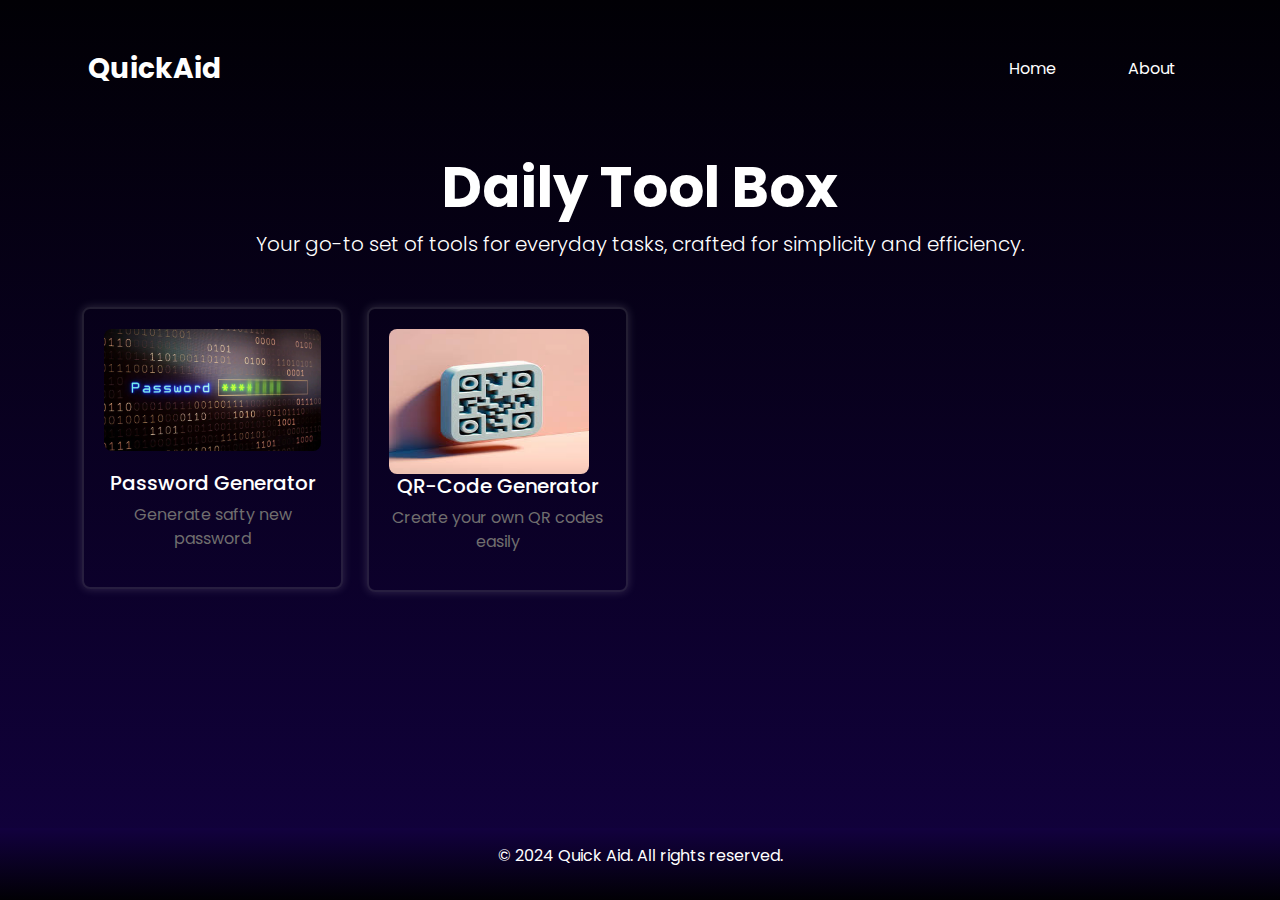
<file: index.html>
<!DOCTYPE html>
<html lang="en">
<head>
    <meta charset="UTF-8">
    <meta name="viewport" content="width=device-width, initial-scale=1.0">
    <title>QuickAid</title>
    <link href="https://cdn.jsdelivr.net/npm/bootstrap@5.3.3/dist/css/bootstrap.min.css" rel="stylesheet" integrity="sha384-QWTKZyjpPEjISv5WaRU9OFeRpok6YctnYmDr5pNlyT2bRjXh0JMhjY6hW+ALEwIH" crossorigin="anonymous">
    <script src="https://cdn.jsdelivr.net/npm/bootstrap@5.3.3/dist/js/bootstrap.bundle.min.js" integrity="sha384-YvpcrYf0tY3lHB60NNkmXc5s9fDVZLESaAA55NDzOxhy9GkcIdslK1eN7N6jIeHz" crossorigin="anonymous"></script>
    <link rel="stylesheet" href="https://cdnjs.cloudflare.com/ajax/libs/font-awesome/6.6.0/css/all.min.css">
    <link rel="stylesheet" href="https://cdn.lineicons.com/4.0/lineicons.css" />
    <script src="https://code.jquery.com/jquery-3.6.0.min.js"></script>
    <script src="Assets/js/header-footer-active.js"></script>
    <script src="Assets/js/header-footer.js"></script>
    <link rel="stylesheet" href="Assets/css/index.css">
</head>
<body>
    <div id="header"></div>
    <div class="container text-center mt-3">
        <h1 class="display-4 fw-bold">Daily Tool Box</h1>
        <p class="lead">Your go-to set of tools for everyday tasks, crafted for simplicity and efficiency.</p>
        <div class="row mt-5">
            <div class="col-md-3 mb-4">
                <div class="content-card" onclick="location.href='password-generator.html';">
                    <img src="Assets/media/Strong-Password-Generator.webp" alt="password">
                    <h5>Password Generator</h5>
                    <p>Generate safty new password </p>
                </div>
            </div>
            <div class="col-md-3 mb-4">
                <div class="content-card" onclick="location.href='qr-code.html';">
                    <div class="con-img">
                        <img src="Assets/media/qr-code.jpg" alt="password">
                    </div>
                    <h5>QR-Code Generator</h5>
                    <p>Create your own QR codes easily</p>
                </div>
            </div>
        </div>
    </div>
    <div id="footer"></div>
</body>
</html>
</file>
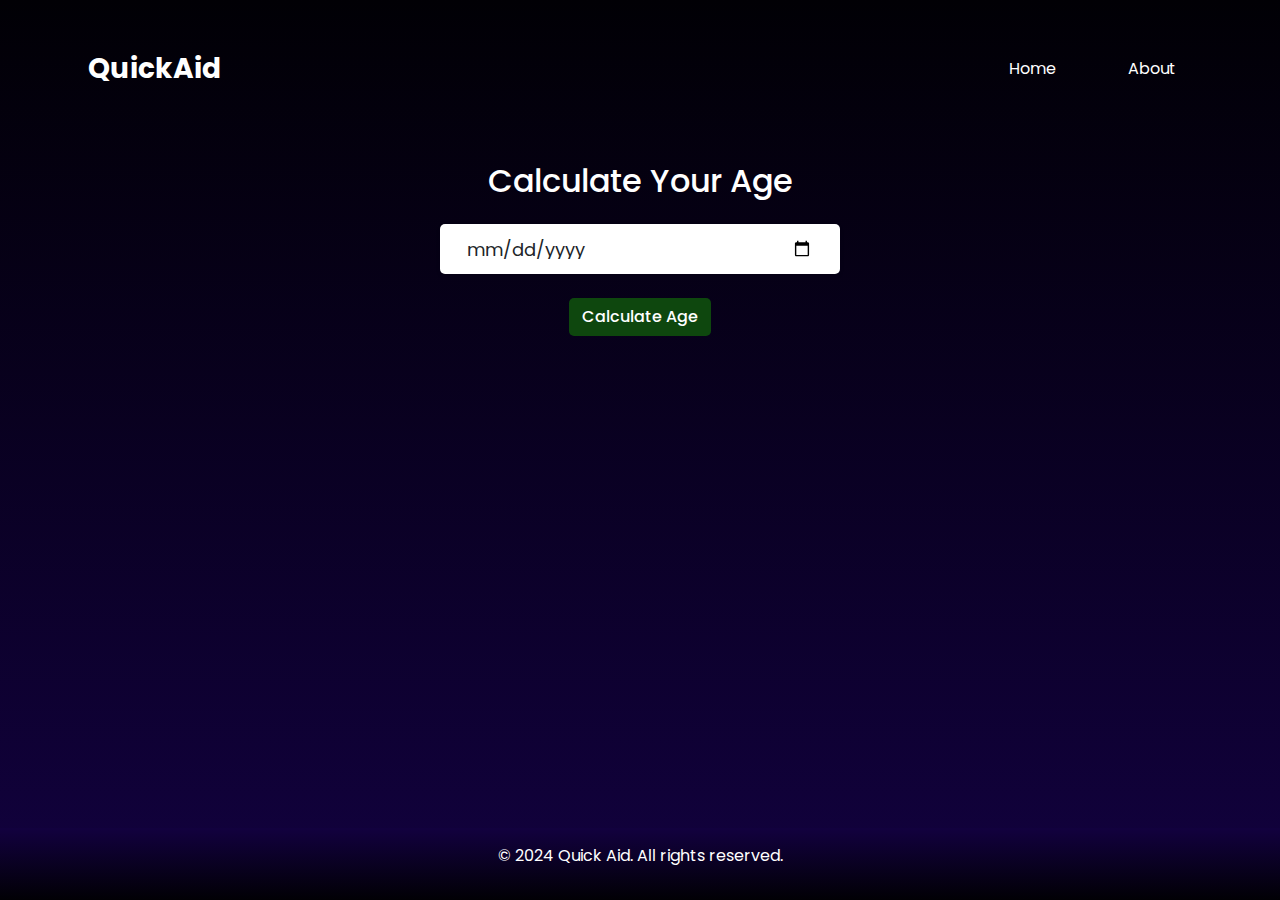
<file: age-Generator.html>
<!DOCTYPE html>
<html lang="en">
<head>
    <meta charset="UTF-8">
    <meta name="viewport" content="width=device-width, initial-scale=1.0">
    <title>Random Password Generator</title>
    <link href="https://cdn.jsdelivr.net/npm/bootstrap@5.3.3/dist/css/bootstrap.min.css" rel="stylesheet" integrity="sha384-QWTKZyjpPEjISv5WaRU9OFeRpok6YctnYmDr5pNlyT2bRjXh0JMhjY6hW+ALEwIH" crossorigin="anonymous">
    <script src="https://cdn.jsdelivr.net/npm/bootstrap@5.3.3/dist/js/bootstrap.bundle.min.js" integrity="sha384-YvpcrYf0tY3lHB60NNkmXc5s9fDVZLESaAA55NDzOxhy9GkcIdslK1eN7N6jIeHz" crossorigin="anonymous"></script>
    <link rel="stylesheet" href="https://cdnjs.cloudflare.com/ajax/libs/font-awesome/6.6.0/css/all.min.css">
    <link rel="stylesheet" href="https://cdn.lineicons.com/4.0/lineicons.css" />
    <script src="https://code.jquery.com/jquery-3.6.0.min.js"></script>
    <script src="Assets/js/header-footer-active.js"></script>
    <script src="Assets/js/header-footer.js"></script>
    <link rel="stylesheet" href="Assets/css/age-generator.css">
</head>
<body>
    <div id="header"></div>
    <div class="container py-4">
        <div class="text-center mb-4">
            <h2>Calculate Your Age</h2>
        </div>
        <div class="dispaly mx-auto mb-4">
            <input type="date" id="age" class="form-control border-0" placeholder="Enter your birthdate (YYYY-MM-DD)" >
        </div>
        <div class="text-center">
            <button class="btn genAge" onclick="createAge()">Calculate Age</button>
        </div>
        <div class="text-center mt-4">
            <h3 id="ageResult" class="text-success"></h3>
        </div>
    </div>
    <div id="footer"></div>
    <script src="Assets/js/age-generator.js"></script>
</body>
</html>
</file>
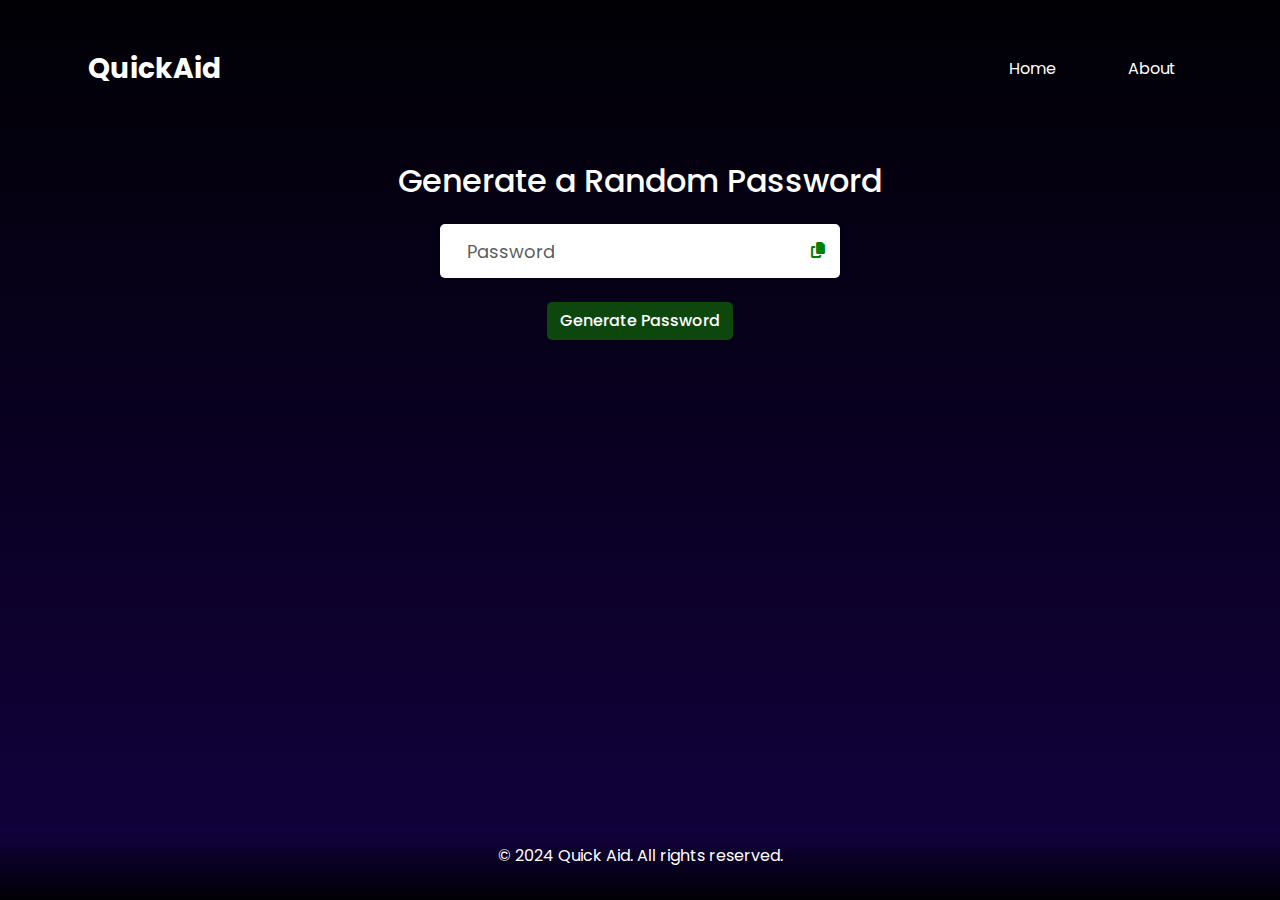
<file: password-generator.html>
<!DOCTYPE html>
<html lang="en">
<head>
    <meta charset="UTF-8">
    <meta name="viewport" content="width=device-width, initial-scale=1.0">
    <title>Random Password Generator</title>
    <link href="https://cdn.jsdelivr.net/npm/bootstrap@5.3.3/dist/css/bootstrap.min.css" rel="stylesheet" integrity="sha384-QWTKZyjpPEjISv5WaRU9OFeRpok6YctnYmDr5pNlyT2bRjXh0JMhjY6hW+ALEwIH" crossorigin="anonymous">
    <script src="https://cdn.jsdelivr.net/npm/bootstrap@5.3.3/dist/js/bootstrap.bundle.min.js" integrity="sha384-YvpcrYf0tY3lHB60NNkmXc5s9fDVZLESaAA55NDzOxhy9GkcIdslK1eN7N6jIeHz" crossorigin="anonymous"></script>
    <link rel="stylesheet" href="https://cdnjs.cloudflare.com/ajax/libs/font-awesome/6.6.0/css/all.min.css">
    <link rel="stylesheet" href="https://cdn.lineicons.com/4.0/lineicons.css" />
    <script src="https://code.jquery.com/jquery-3.6.0.min.js"></script>
    <script src="Assets/js/header-footer-active.js"></script>
    <script src="Assets/js/header-footer.js"></script>
    <link rel="stylesheet" href="Assets/css/password-generator.css">
</head>
<body>
    <div id="header"></div>
    <div class="container py-4">
        <div class="text-center mb-4">
            <h2>Generate a Random Password</h2>
        </div>
        <div class="dispaly mx-auto mb-4">
            <input type="text" id="password" class="form-control border-0" placeholder="Password" readonly>
            <div class="copy-icon ms-3">
                <i class="fa-solid fa-copy" id="copyIcon"></i>
            </div>
        </div>
        <div class="text-center">
            <button class="btn genPass" onclick="createPass()">Generate Password</button>
        </div>
    </div>
    <div id="footer"></div>
    <script src="Assets/js/password-generator.js"></script>
</body>
</html>
</file>
<file: Assets/css/index.css>
.content-card {
    cursor: pointer;
    border: 2px solid rgba(151, 151, 151, 0.2);
    box-shadow: 0 0 10px rgba(227, 228, 237, 0.18);
    transition: transform 0.3s;
    padding: 20px;
    border-radius: 8px;
    text-align: center;
}

.content-card:hover{
    transform: scale(1.1);
}
.con-img{
    width: 200px;
    height: 145px;
}
img{
    width: 100%;
    height: 100%;
    border-radius: 8px;
    margin-bottom: 20px;
}
.content-card p{
    color: rgb(112, 110, 110);
}
</file>
<file: Assets/css/age-generator.css>
.dispaly {
    background-color: white;
    display: flex;
    align-items: center;
    justify-content: space-between;
    padding: 15px;
    border-radius: 5px;
    width: 400px;
    box-shadow: 0px 2px 4px rgba(0, 0, 0, 0.1);
}

.dispaly input {
    border: none;
    outline: none;
    font-size: 18px;
    flex-grow: 1;
    height: 20px;
}

.dispaly i {
    color: green;
    cursor: pointer;
}

.genAge {
    background-color: #0e470e;
    color: #fff;
    border-radius: 5px;
    font-weight: 500;
}
</file>
<file: Assets/css/password-generator.css>
.dispaly {
    background-color: white;
    display: flex;
    align-items: center;
    justify-content: space-between;
    padding: 15px;
    border-radius: 5px;
    width: 400px;
    box-shadow: 0px 2px 4px rgba(0, 0, 0, 0.1);
}

.dispaly input {
    border: none;
    outline: none;
    font-size: 18px;
    flex-grow: 1;
    height: 20px;
}

.dispaly i {
    color: green;
    cursor: pointer;
}

.genPass {
    background-color: #0e470e;
    color: #fff;
    border-radius: 5px;
    font-weight: 500;
}
</file>
